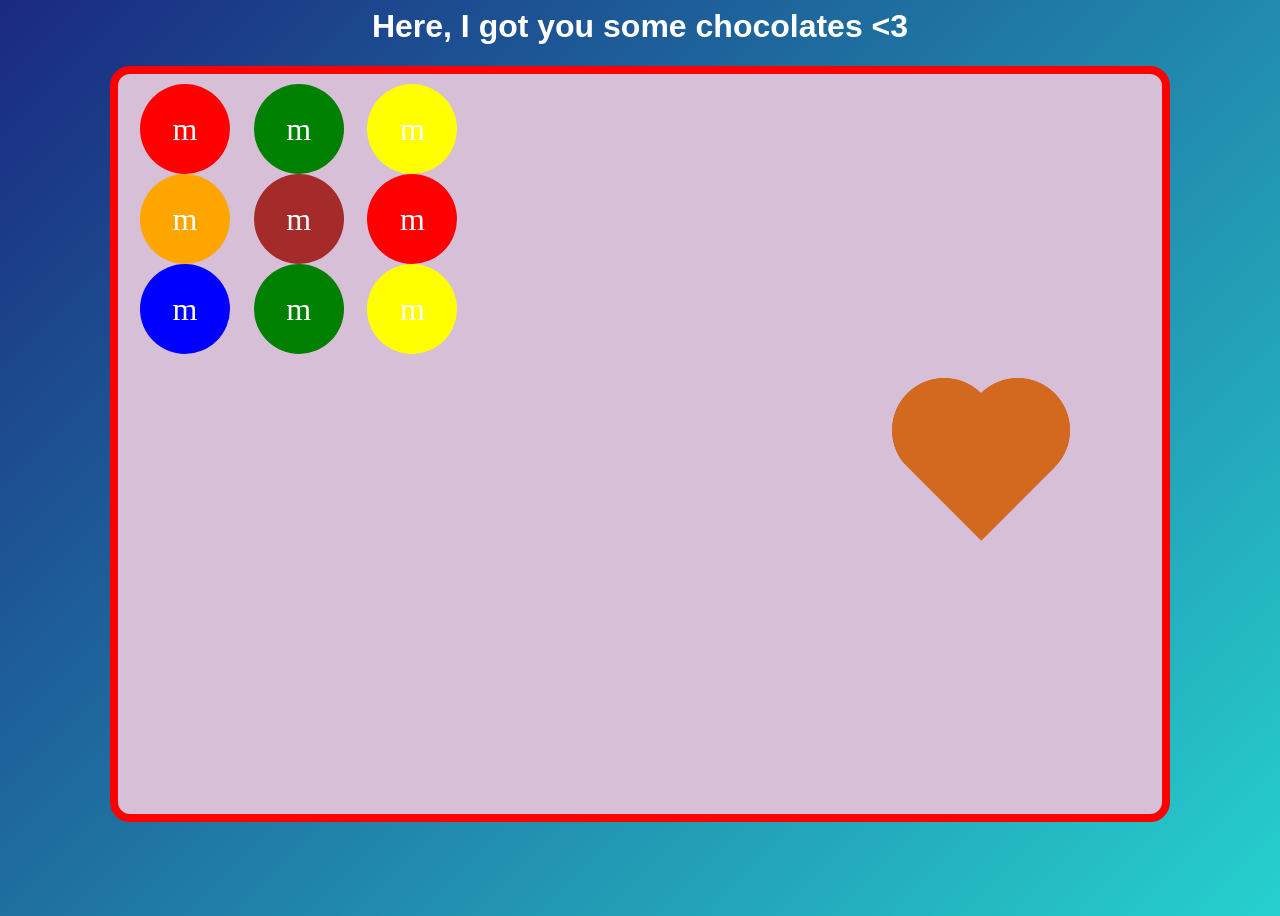
<file: practice/chocolates.html>
<html>
    <head>
        <style>
            body{
                background: linear-gradient(135deg, #1a2980, #26d0ce);
                height: 100vh;
            }
            h1{
                text-align: center;
                font-family: Tahoma, sans-serif;
                color: white;
            }
            .container {
              display: grid;
              width: 80vw;
              height: 80vh;
              margin: auto;
              grid-template-columns: 1fr 1fr 1fr;
              grid-template-rows: 1fr 1fr 1fr;
              background-color: Thistle;
              padding: 10px;
              border-radius: 20px;
              border: 8px solid red;
            }
            .heart {
              height: 20vh; /* adjust to control the size */
              aspect-ratio: 1;
              --_m: radial-gradient(#000 69%,#0000 70%) 84.5%/50%;
              -webkit-mask-box-image: var(--_m);
                         mask-border: var(--_m);
              clip-path: polygon(-41% 0,50% 91%, 141% 0);
              background-color: chocolate;
              margin: auto;
            }
            /* fallback until better support for mask-border */
            @supports not (-webkit-mask-box-image: var(--_m)) { 
              .heart {
                mask:
                 radial-gradient(at 70% 31%,#000 29%,#0000 30%),
                 radial-gradient(at 30% 31%,#000 29%,#0000 30%),
                 conic-gradient(#000 0 0) bottom/100% 50% no-repeat;
              }
            }
            #chocolateheart{
                grid-column-start: 3;
                grid-row-start:2;
            }
            .lilbits{
                grid-column-start: 1;
                grid-row-start: 1;
                display: grid;
              grid-template-columns: 1fr 1fr 1fr;
              grid-template-rows: 1fr 1fr 1fr;
            }
            #mnm{
                grid-column-start:1;
                grid-row-start:1;
                width:10vh;
                height:10vh;
                background-color:red;
                border-radius:50%;
                margin: auto;
                display: grid;
                place-items: center;
                font-size: 2em;
		color: white;
            }
	    #mnm1{
                grid-column-start:1;
                grid-row-start:1;
                width:10vh;
                height:10vh;
                background-color:blue;
                border-radius:50%;
                margin: auto;
                display: grid;
                place-items: center;
                font-size: 2em;
                color: white;
            }
            #mnm2{
                grid-column-start:2;
                grid-row-start:1;
                width:10vh;
                height:10vh;
                background-color:green;
                border-radius:50%;
                margin: auto;
                display: grid;
                place-items: center;
                font-size: 2em;
                color: white;
            }
            #mnm3{
                grid-column-start:3;
                grid-row-start:1;
                width:10vh;
                height:10vh;
                background-color:yellow;
                border-radius:50%;
                margin: auto;
                display: grid;
                place-items: center;
                font-size: 2em;
                color: white;
            }
            #mnm4{
                grid-column-start:1;
                grid-row-start:2;
                width:10vh;
                height:10vh;
                background-color:orange;
                border-radius:50%;
                margin: auto;
                display: grid;
                place-items: center;
                font-size: 2em;
                color: white;
            }
            #mnm5{
                grid-column-start:2;
                grid-row-start:2;
                width:10vh;
                height:10vh;
                background-color:brown;
                border-radius:50%;
                margin: auto;
                display: grid;
                place-items: center;
                font-size: 2em;
                color: white;
  	    }
            #mnm6{
                grid-column-start:3;
                grid-row-start:2;
                width:10vh;
                height:10vh;
                background-color:red;
                border-radius:50%;
                margin: auto;
                display: grid;
                place-items: center;
                font-size: 2em;
                color: white;
            }
            #mnm7{
                grid-column-start:1;
                grid-row-start:3;
                width:10vh;
                height:10vh;
                background-color:blue;
                border-radius:50%;
                margin: auto;
                display: grid;
                place-items: center;
                font-size: 2em;
                color: white;
            }
            #mnm8{
                grid-column-start:2;
                grid-row-start:3;
                width:10vh;
                height:10vh;
                background-color:green;
                border-radius:50%;
                margin: auto;
                display: grid;
                place-items: center;
                font-size: 2em;
                color: white;
            }
            #mnm9{
                grid-column-start:3;
                grid-row-start:3;
                width:10vh;
                height:10vh;
                background-color:yellow;
                border-radius:50%;
                margin: auto;
                display: grid;
                place-items: center;
                font-size: 2em;
                color: white;
            }
        </style>
    </head>
    <body>
        <h1>Here, I got you some chocolates &lt;3</h1>
        <div class="container">
            <div class="heart" id="chocolateheart"></div>
            <div class="lilbits">
               

	        <div id="mnm">
                m
		</div>
                <div id="mnm2">
                m   
                </div>     
                <div id="mnm3">
                m   
                </div>
                <div id="mnm4">
                m   
                </div>     
                <div id="mnm5">
                m    
                </div>
                <div id="mnm6">
                m   
                </div>     
                <div id="mnm7">
                m   
                </div>
                <div id="mnm8">
                m    
                </div>     
                <div id="mnm9">
                m    
                </div>
                <!-- TODO: Add some more divs here, and style them
                    to fill in the 'lilbits' part of the chocolate box -->
            </div>
            <!-- TODO: Add some more divs here, and style them
                to fill in the other sections of the chocolate box -->
        </div>
    </body>
</html>
</file>
